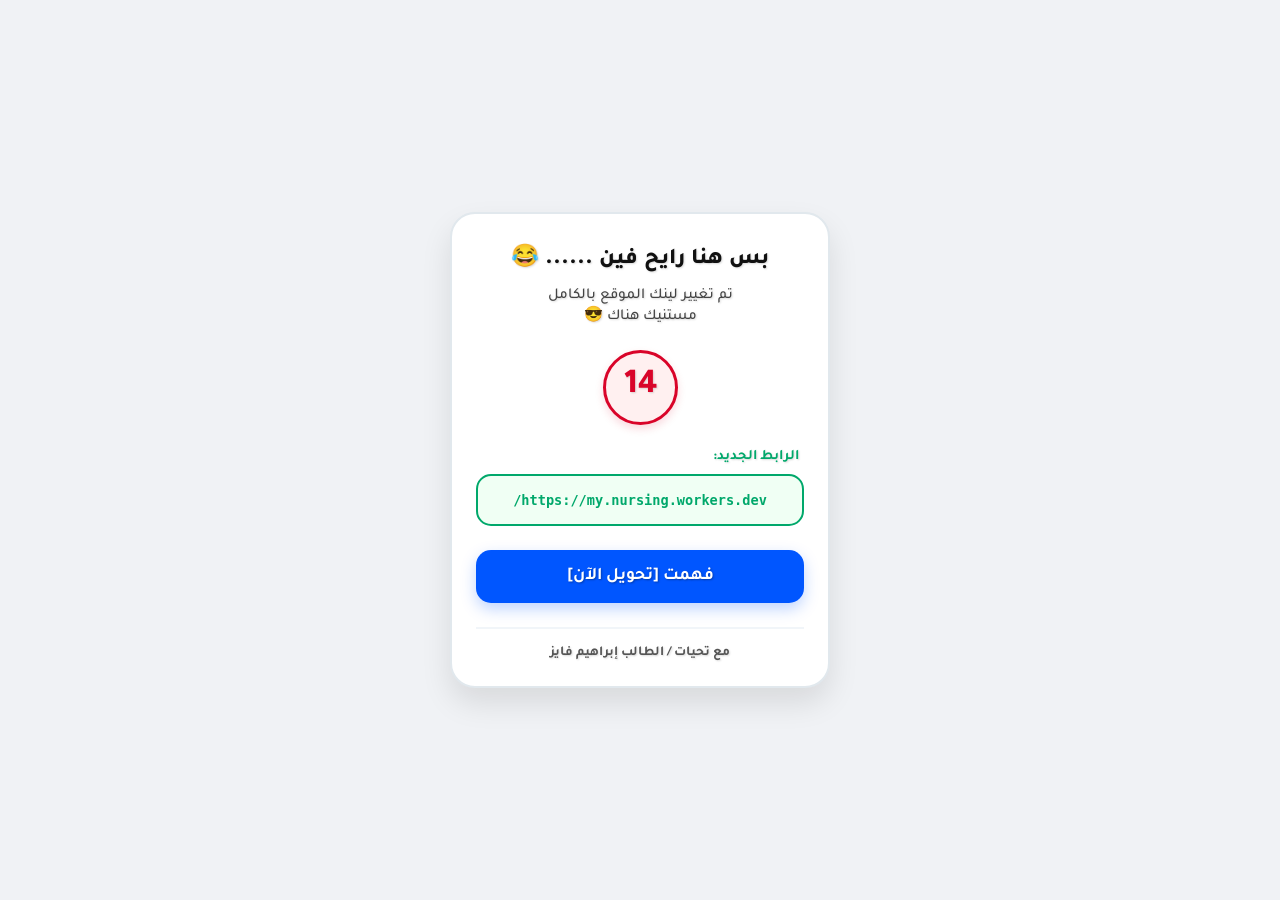
<file: templates/index.html>
<!DOCTYPE html>
<html lang="ar" dir="rtl">
<head>
    <meta charset="UTF-8">
    <meta name="viewport" content="width=device-width, initial-scale=1.0">
    <title>تنبيه إعادة التوجيه</title>
    <link href="https://fonts.googleapis.com/css2?family=Tajawal:wght@500;700;800&display=swap" rel="stylesheet">
    <style>
        :root {
            --main-blue: #0056ff;
            --main-red: #d90429;
            --main-green: #00a86b;
            --text-dark: #111111;
            --bg-page: #f0f2f5;
            --text-shadow: 1px 1px 2px rgba(0,0,0,0.15);
            --box-shadow: 0 15px 30px rgba(0,0,0,0.1);
        }

        * {
            margin: 0;
            padding: 0;
            box-sizing: border-box;
            font-family: 'Tajawal', sans-serif;
            text-shadow: var(--text-shadow);
        }

        body {
            background-color: var(--bg-page);
            min-height: 100dvh;
            display: flex;
            justify-content: center;
            align-items: center;
            padding: 15px;
            color: var(--text-dark);
        }

        /* تصغير الكارت */
        .card {
            background: #ffffff;
            width: 100%;
            max-width: 380px; /* تم تقليل العرض من 500 إلى 380 */
            padding: 2rem 1.5rem 1.5rem; /* تقليل الهوامش الداخلية */
            border-radius: 25px;
            box-shadow: var(--box-shadow);
            text-align: center;
            border: 2px solid #e1e8ed;
            position: relative;
        }

        .header-msg {
            font-size: 1.4rem; /* تصغير حجم الخط ليناسب الكارت الصغير */
            font-weight: 800;
            margin-bottom: 0.8rem;
            line-height: 1.3;
        }

        .sub-msg {
            font-size: 0.95rem;
            font-weight: 500;
            color: #444;
            margin-bottom: 1.5rem;
        }

        .timer-container {
            margin-bottom: 1.5rem;
        }

        .timer-display {
            font-size: 2.2rem;
            font-weight: 800;
            color: var(--main-red);
            background: #fff0f0;
            width: 75px; /* تصغير حجم دائرة العداد */
            height: 75px;
            display: inline-flex;
            justify-content: center;
            align-items: center;
            border-radius: 50%;
            border: 3px solid var(--main-red);
            box-shadow: 0 4px 8px rgba(217, 4, 41, 0.15);
        }

        .link-title {
            display: block;
            font-size: 0.9rem;
            font-weight: 700;
            color: var(--main-green);
            margin-bottom: 8px;
            text-align: right;
            padding-right: 5px;
        }

        .url-box {
            background: #f0fff4;
            border: 2px solid var(--main-green);
            padding: 1rem; /* تقليل الـ padding */
            border-radius: 15px;
            cursor: pointer;
            transition: all 0.2s;
            margin-bottom: 1.5rem;
        }

        .url-text {
            color: var(--main-green);
            font-family: monospace;
            font-weight: 700;
            font-size: 0.85rem; /* تصغير حجم الخط */
            word-break: break-all;
            display: block;
            text-shadow: none;
        }

        .redirect-btn {
            background: var(--main-blue);
            color: white;
            border: none;
            width: 100%;
            padding: 1rem;
            border-radius: 15px;
            font-size: 1.1rem;
            font-weight: 700;
            cursor: pointer;
            box-shadow: 0 6px 15px rgba(0, 86, 255, 0.25);
            margin-bottom: 1.5rem;
            text-shadow: 1px 1px 2px rgba(0,0,0,0.3);
        }

        .credit-footer {
            padding-top: 1rem;
            border-top: 2px solid #f1f5f9;
            color: #555;
            font-size: 0.85rem;
            font-weight: 700;
        }

        #copyToast {
            position: fixed;
            bottom: -100px;
            left: 50%;
            transform: translateX(-50%);
            background: #1e293b;
            color: white;
            padding: 12px 25px;
            border-radius: 50px;
            font-size: 0.9rem;
            font-weight: 700;
            transition: bottom 0.4s;
            z-index: 1000;
        }
        #copyToast.visible { bottom: 20px; }
    </style>
</head>
<body>

    <div id="copyToast">تم نسخ الرابط! 📋</div>

    <div class="card">
        <h1 class="header-msg">بس هنا رايح فين ...... 😂</h1>
        <p class="sub-msg">تم تغيير لينك الموقع بالكامل<br>مستنيك هناك 😎</p>

        <div class="timer-container">
            <div class="timer-display" id="timeCount">15</div>
        </div>

        <span class="link-title">الرابط الجديد:</span>
        <div class="url-box" onclick="handleCopy()">
            <span class="url-text">https://my.nursing.workers.dev/</span>
        </div>

        <button class="redirect-btn" onclick="doRedirect()">فهمت [تحويل الآن]</button>

        <div class="credit-footer">
            مع تحيات / الطالب إبراهيم فايز
        </div>
    </div>

    <script>
        const targetUrl = "https://my.nursing.workers.dev/";
        let timeLeft = 15;
        const countEl = document.getElementById('timeCount');

        const interval = setInterval(() => {
            timeLeft--;
            countEl.innerText = timeLeft;
            if (timeLeft <= 0) {
                clearInterval(interval);
                doRedirect();
            }
        }, 1000);

        function doRedirect() { window.location.href = targetUrl; }

        function handleCopy() {
            navigator.clipboard.writeText(targetUrl).then(() => {
                const toast = document.getElementById('copyToast');
                toast.classList.add('visible');
                setTimeout(() => toast.classList.remove('visible'), 2000);
            });
        }
    </script>
</body>
</html>
</file>
